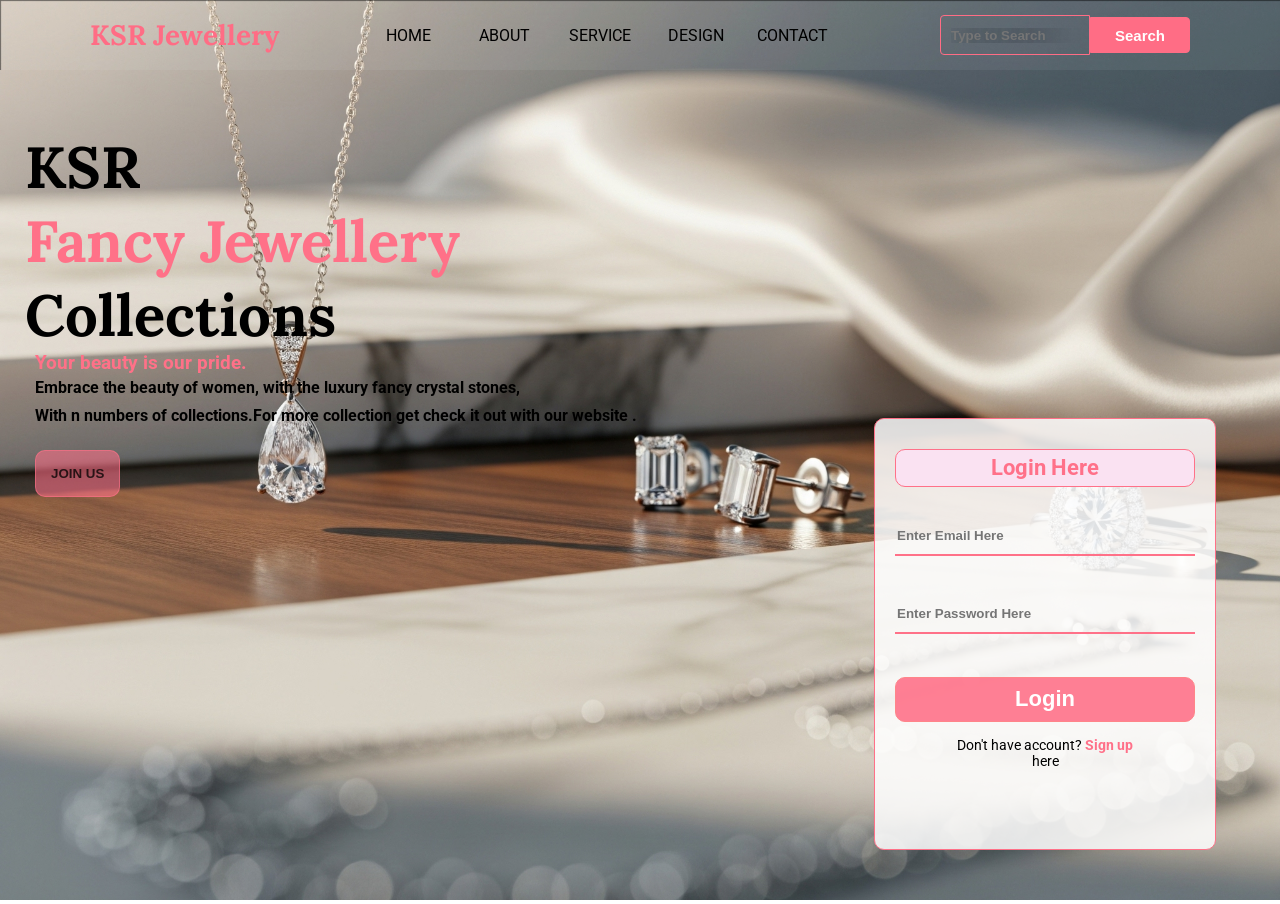
<file: login.html>
<!DOCTYPE html>
<html>
    <head>
        <title>Login page</title>
        <link rel="stylesheet" href="css styles/login.css">
        <link rel="preconnect" href="https://fonts.googleapis.com">
        <link rel="preconnect" href="https://fonts.gstatic.com" crossorigin>
        <link href="https://fonts.googleapis.com/css2?family=Arimo:wght@400;700&family=Lora:wght@700&family=Roboto:wght@400;700&display=swap" rel="stylesheet">
    </head>
    <body class="body"><div>
         <div class="image"><img class="bg" src="pictures/jewel.jpeg.png">
        <div class="header">
          <div class="left"><h2 class="h2">KSR Jewellery</h2></div>
          <div class="middle">
              <a class="h5" href="index.html#home">HOME</a>
              <a class="h5" href="index.html#about">ABOUT</a>
              <a class="h5" href="index.html#service">SERVICE</a>
              <a class="h5" href="index.html#design">DESIGN</a>
              <a class="h5" href="index.html#contact">CONTACT</a>
          </div>
          <div class="right">
                <input class="search" type="text" placeholder="Type to Search">
                <button class="button">Search</button>
          </div>
        </div>
        
        <div class="title">
            <h1 class="h1">KSR<br> <strong style="color:rgb(255, 113, 136);">Fancy Jewellery</strong> Collections</h1>
            <div style="color:rgb(255, 113, 136); margin-left:10px;"><h3 style="margin:0px;">Your beauty is our pride.</h3></div>
            <div style="font-weight:bold; display:flex; margin-left:10px; line-height:28px;">Embrace the beauty of women, with the luxury fancy crystal stones,<br>With n numbers of collections.For more collection get check it out with our website .</div>
            <button style="background-color:rgba(255, 113, 137, 0.581); color:rgba(0, 0, 0, 0.753); border:1px solid rgba(255, 113, 137, 0.587); border-radius:10px; font-weight:bold; padding:15px; margin-left:10px; margin-top:20px; cursor: pointer;" onclick="window.location.href='signup.html'"> JOIN US</button>
        </div>

        <div class="border">
            <div style="display:grid; grid-template-rows: 1fr 1fr 1fr 1fr; width:300px; height:350px;">
                <div style="display:flex; color:rgb(255, 113, 137); justify-content: center; align-items:center; font-weight:bold; font-size:22px; background-color:rgb(250, 226, 242); border:1px solid rgba(255, 113, 137); height:36px; margin-top:30px; border-radius:10px;">Login Here</div>
                <input class="typebar" id="emailInput" type="text" placeholder="Enter Email Here">
                <input class="typebar" id="passwordInput" type="password" placeholder="Enter Password Here">
                <button class="loginbar" id="loginBtn"> Login</button>
                <div style="width:200px; margin:0 auto; text-align: center; font-size:14px;">
                  Don't have account? <a href="signup.html" style="color:rgb(255, 113, 137); text-decoration:none; font-weight:bold;">Sign up</a> here
                </div>
            </div>
        </div>
        </div>
    </div>
    <script src="js/auth.js"></script>
    </body>
</html>
</file>
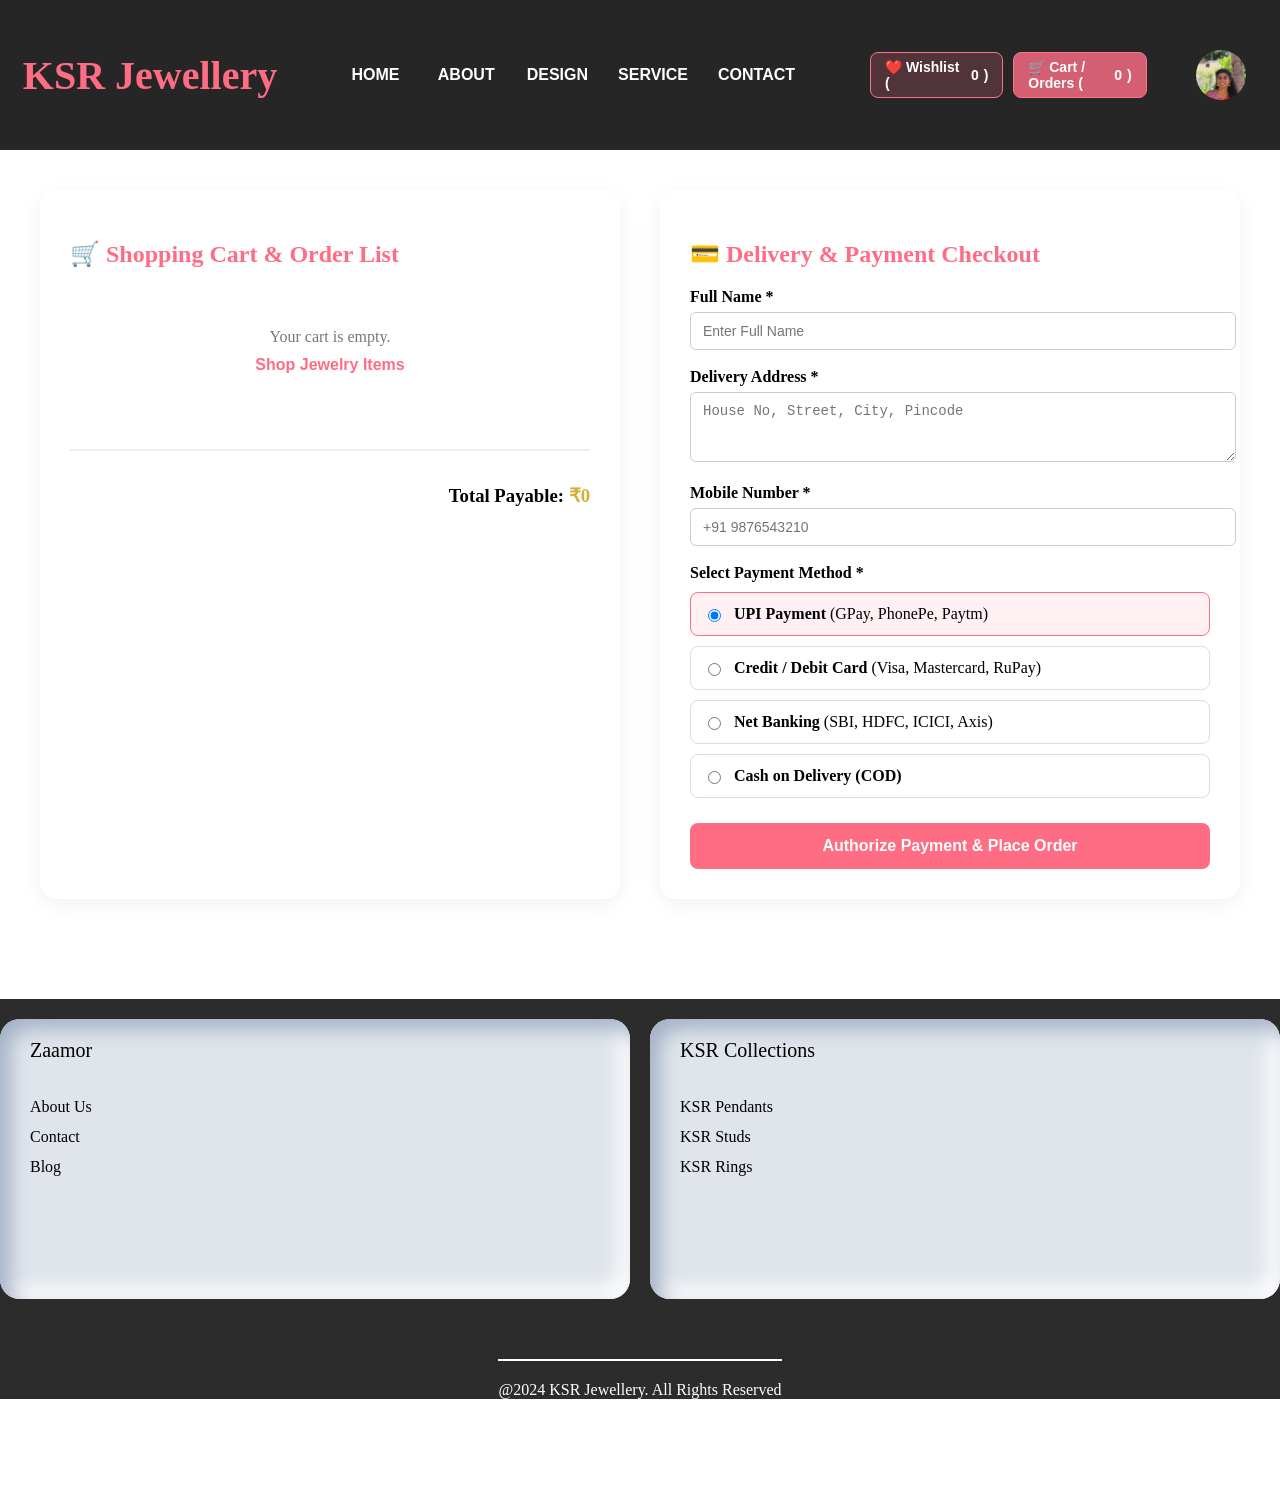
<file: order.html>
<!DOCTYPE html>
<html lang="en">
<head>
    <meta charset="UTF-8">
    <meta name="viewport" content="width=device-width, initial-scale=1.0">
    <title>My Order Cart & Payment - KSR Jewellery</title>
    <link rel="stylesheet" href="css styles/home.css">
    <link rel="stylesheet" href="css styles/order.css">
    <link rel="stylesheet" href="css styles/contact.css">
</head>
<body class="body">
    
    <div class="head" style="position:relative; background-color:rgba(0,0,0,0.85); box-shadow:none;">
        <div class="left"><h1 class="h1" style="color:#ff6d85;">KSR Jewellery</h1></div>
        <div class="middle">
            <a href="index.html#home" style="color:white;">HOME</a>
            <a href="index.html#about" style="color:white;">ABOUT</a>
            <a href="index.html#design" style="color:white;">DESIGN</a>
            <a href="index.html#service" style="color:white;">SERVICE</a>
            <a href="index.html#contact" style="color:white;">CONTACT</a>
        </div>
        <div class="right">
            <a href="wishlist.html" class="header-nav-btn">❤️ Wishlist (<span id="wishlistCount">0</span>)</a>
            <a href="order.html" class="header-nav-btn active">🛒 Cart / Orders (<span id="cartCount">0</span>)</a>
            <a href="login.html"><img class="megha" src="pictures/meghana.jpg" onerror="this.src='https://via.placeholder.com/50';"></a>
        </div>
    </div>

    <div class="order-page-layout">

        <div class="order-card-panel">
            <h2>🛒 Shopping Cart & Order List</h2>
            <div id="orderItemsContainer">

            </div>
            <div class="order-summary-box">
                <h3>Total Payable: <span id="orderGrandTotal" style="color:#d4af37;">₹0</span></h3>
            </div>
        </div>


        <div class="checkout-card-panel">
            <h2>💳 Delivery & Payment Checkout</h2>
            <form id="checkoutForm" onsubmit="processOrderPayment(event)">
                <div class="form-group">
                    <label>Full Name *</label>
                    <input type="text" id="custName" required placeholder="Enter Full Name" class="form-control">
                </div>

                <div class="form-group">
                    <label>Delivery Address *</label>
                    <textarea id="custAddress" required placeholder="House No, Street, City, Pincode" rows="3" class="form-control"></textarea>
                </div>

                <div class="form-group">
                    <label>Mobile Number *</label>
                    <input type="tel" id="custPhone" required placeholder="+91 9876543210" class="form-control">
                </div>

                <label style="font-weight:bold; margin-bottom:10px; display:block;">Select Payment Method *</label>
                
                <div class="pay-method-card selected" onclick="selectPayment(this, 'UPI')">
                    <input type="radio" name="paymentType" value="UPI" checked>
                    <div><strong>UPI Payment</strong> (GPay, PhonePe, Paytm)</div>
                </div>

                <div class="pay-method-card" onclick="selectPayment(this, 'CARD')">
                    <input type="radio" name="paymentType" value="CARD">
                    <div><strong>Credit / Debit Card</strong> (Visa, Mastercard, RuPay)</div>
                </div>

                <div class="pay-method-card" onclick="selectPayment(this, 'NETBANKING')">
                    <input type="radio" name="paymentType" value="NETBANKING">
                    <div><strong>Net Banking</strong> (SBI, HDFC, ICICI, Axis)</div>
                </div>

                <div class="pay-method-card" onclick="selectPayment(this, 'COD')">
                    <input type="radio" name="paymentType" value="COD">
                    <div><strong>Cash on Delivery (COD)</strong></div>
                </div>

                <button type="submit" class="place-order-btn">Authorize Payment & Place Order</button>
            </form>
        </div>
    </div>

 
    <div class="contact" id="contact" style="margin-top:100px;">
        <div class="contactflex">
            <div class="contact1">
                <div style="color: black; font-size: 20px;">Zaamor</div>
                <div style="color: black; line-height: 30px; margin-top:30px;">About Us<br>Contact<br>Blog</div>
            </div>
            <div class="contact1">
                <div style="color: black; font-size: 20px;">KSR Collections</div>
                <div style="color: black; line-height: 30px; margin-top:30px;">KSR Pendants<br>KSR Studs<br>KSR Rings</div>
            </div>
        </div>
        <div class="nextflex">@2024 KSR Jewellery. All Rights Reserved</div>
    </div>

    <script src="js/order_page.js"></script>
</body>
</html>
</file>
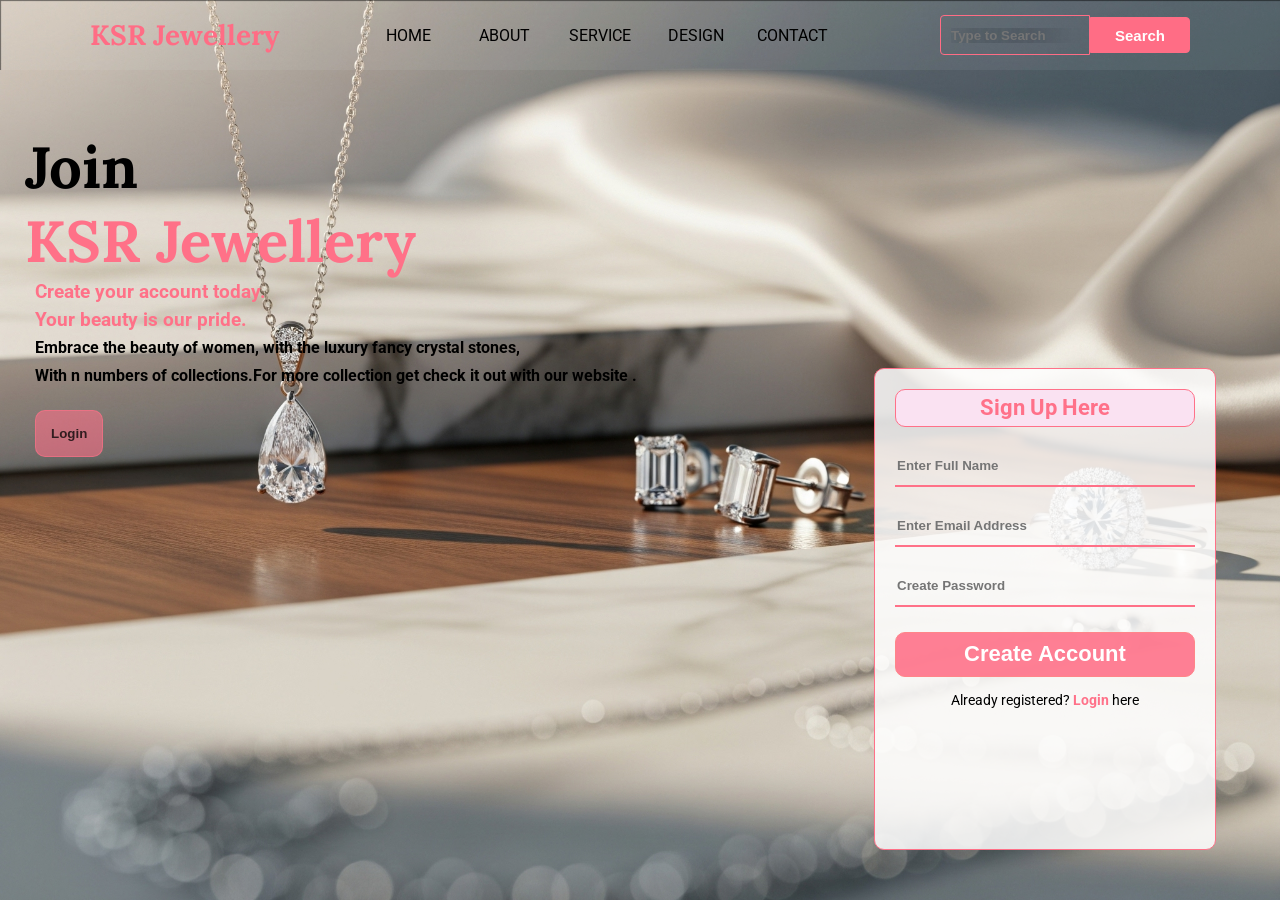
<file: signup.html>
<!DOCTYPE html>
<html>
    <head>
        <title>Sign Up - KSR Jewellery</title>
        <link rel="stylesheet" href="css styles/login.css">
        <link href="https://fonts.googleapis.com/css2?family=Arimo:wght@400;700&family=Lora:wght@700&family=Roboto:wght@400;700&display=swap" rel="stylesheet">
    </head>
    <body class="body"><div>
         <div class="image"><img class="bg" src="pictures/jewel.jpeg.png">
        <div class="header">
          <div class="left"><h2 class="h2">KSR Jewellery</h2></div>
          <div class="middle">
              <a class="h5" href="index.html#home">HOME</a>
              <a class="h5" href="index.html#about">ABOUT</a>
              <a class="h5" href="index.html#service">SERVICE</a>
              <a class="h5" href="index.html#design">DESIGN</a>
              <a class="h5" href="index.html#contact">CONTACT</a>
          </div>
          <div class="right">
                <input class="search" type="text" placeholder="Type to Search">
                <button class="button">Search</button>
          </div>
        </div>
        
        <div class="title">
            <h1 class="h1">Join <br><strong style="color:rgb(255, 113, 136);">KSR Jewellery</strong></h1>
            <div style="color:rgb(255, 113, 136); margin-left:10px;"><h3 style="margin:0px; line-height:28px;">Create your account today.</h3></div>
			<div style="color:rgb(255, 113, 136); margin-left:10px;"><h3 style="margin:0px;line-height:28px;">Your beauty is our pride.</h3></div>
			            <div style="font-weight:bold; display:flex; margin-left:10px; line-height:28px;">Embrace the beauty of women, with the luxury fancy crystal stones,<br>With n numbers of collections.For more collection get check it out with our website .</div>
			            <button style="background-color:rgba(255, 113, 137, 0.581); color:rgba(0, 0, 0, 0.753); border:1px solid rgba(255, 113, 137, 0.587); border-radius:10px; font-weight:bold; padding:15px; margin-left:10px; margin-top:20px; cursor: pointer;" onclick="window.location.href='signup.html'"> Login </button>
        </div>

        <div class="border" style="height:480px;">
            <div style="display:grid; grid-template-rows: auto auto auto auto auto; width:300px; padding:20px 0; ">
                <div style="display:flex; color:rgb(255, 113, 137); justify-content: center; align-items:center; font-weight:bold; font-size:22px; background-color:rgb(250, 226, 242); border:1px solid rgba(255, 113, 137); height:36px; border-radius:10px;">Sign Up Here</div>
                <input class="typebar" id="regName" type="text" placeholder="Enter Full Name">
                <input class="typebar" id="regEmail" type="text" placeholder="Enter Email Address">
                <input class="typebar" id="regPassword" type="password" placeholder="Create Password">
                <button class="loginbar" id="signupBtn"> Create Account</button>
                <div style="width:200px; margin:0 auto; text-align: center; font-size:14px;">
                  Already registered? <a href="login.html" style="color:rgb(255, 113, 137); text-decoration:none; font-weight:bold;">Login</a> here
                </div>
            </div>
        </div>
        </div>
    </div>
    <script src="js/auth.js"></script>
    </body>
</html>
</file>
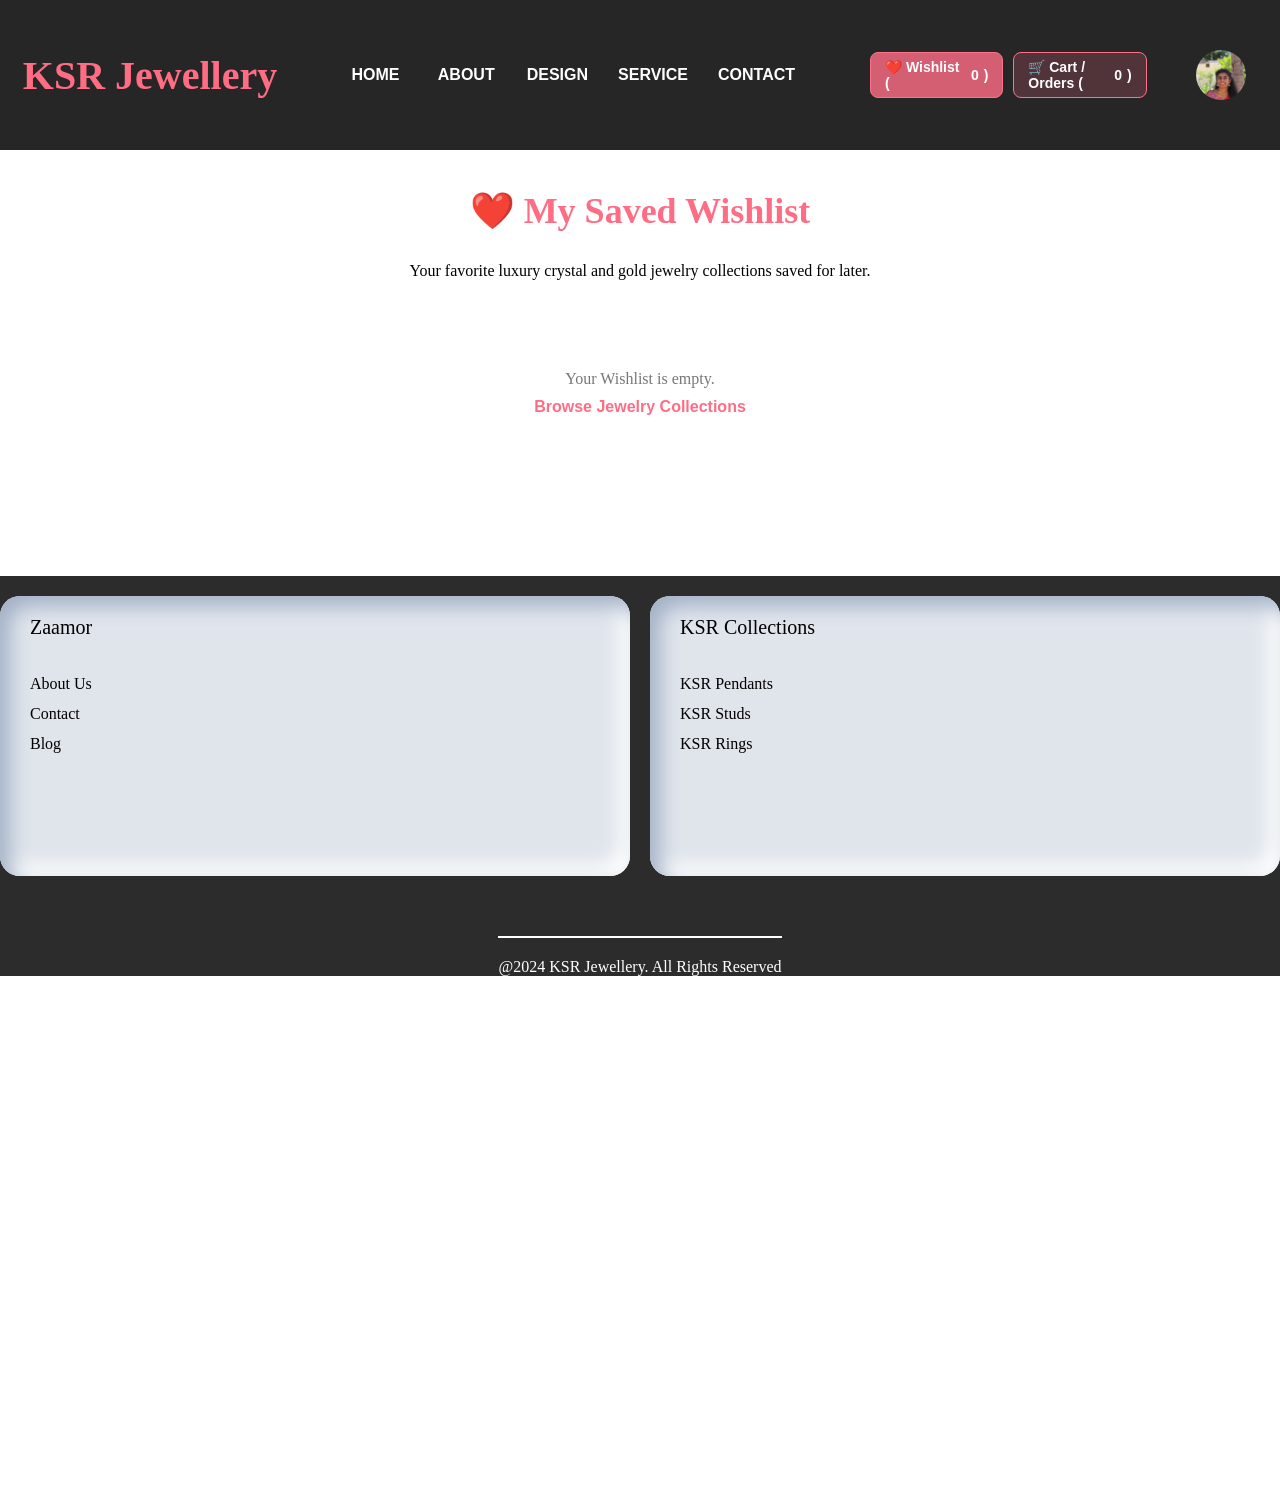
<file: wishlist.html>
<!DOCTYPE html>
<html lang="en">
<head>
    <meta charset="UTF-8">
    <meta name="viewport" content="width=device-width, initial-scale=1.0">
    <title>My Wishlist - KSR Jewellery</title>
    <link rel="stylesheet" href="css styles/home.css">
    <link rel="stylesheet" href="css styles/wishlist.css">
    <link rel="stylesheet" href="css styles/contact.css">
</head>
<body class="body">
   
    <div class="head" style="position:relative; background-color:rgba(0,0,0,0.85); box-shadow:none;">
        <div class="left"><h1 class="h1" style="color:#ff6d85;">KSR Jewellery</h1></div>
        <div class="middle">
            <a href="index.html#home" style="color:white;">HOME</a>
            <a href="index.html#about" style="color:white;">ABOUT</a>
            <a href="index.html#design" style="color:white;">DESIGN</a>
            <a href="index.html#service" style="color:white;">SERVICE</a>
            <a href="index.html#contact" style="color:white;">CONTACT</a>
        </div>
        <div class="right">
            <a href="wishlist.html" class="header-nav-btn active">❤️ Wishlist (<span id="wishlistCount">0</span>)</a>
            <a href="order.html" class="header-nav-btn">🛒 Cart / Orders (<span id="cartCount">0</span>)</a>
            <a href="login.html"><img class="megha" src="pictures/meghana.jpg" onerror="this.src='https://via.placeholder.com/50';"></a>
        </div>
    </div>

   
    <div class="wishlist-container">
        <div class="page-title">
            <h2>❤️ My Saved Wishlist</h2>
            <p>Your favorite luxury crystal and gold jewelry collections saved for later.</p>
        </div>

        <div id="wishlistGrid" class="wishlist-grid">
            
        </div>
    </div>
    <div class="contact" id="contact" style="margin-top:100px;">
        <div class="contactflex">
            <div class="contact1">
                <div style="color: black; font-size: 20px;">Zaamor</div>
                <div style="color: black; line-height: 30px; margin-top:30px;">About Us<br>Contact<br>Blog</div>
            </div>
            <div class="contact1">
                <div style="color: black; font-size: 20px;">KSR Collections</div>
                <div style="color: black; line-height: 30px; margin-top:30px;">KSR Pendants<br>KSR Studs<br>KSR Rings</div>
            </div>
        </div>
        <div class="nextflex">@2024 KSR Jewellery. All Rights Reserved</div>
    </div>

    <script src="js/wishlist_page.js"></script>
</body>
</html>
</file>
<file: css styles/login.css>
.body{
    margin:0;
    padding:0;
    font-family: Roboto,'Arimo', sans-serif;
}
.image{
    position:relative;
    width:100%;
    min-height:100vh;
}
.bg
{
     background-size: cover;
    background-position: center;
     width:100%;
    height:100vh;
    object-fit: cover;
}
.header{
    position:absolute;
    display:flex;
    flex-direction:row;
    top:0;
    left:0;
    right:0;
    justify-content:center;
    column-gap: 20px;
    z-index:100;
    height:70px;
    background-color: rgba(240, 248, 255, 0.062);
    box-shadow: 1px 1px 1px rgba(0,0,0,0.5) inset;
}
.left{
    display:flex;
    align-items: center;
    width:200px;
}
.h2{
    color: rgb(255, 109, 133);
    font-family:'Lora', serif;
    font-size:28px;
    margin:0px;
}
.middle{
    display:flex;
    flex:1;
    flex-direction: row;
    align-items: center;
    justify-content: center;
    max-width:480px;
    flex-shrink: 0px;
    margin-left:50px;
    margin-right:30px;
}
.h5{
     display:flex;
     flex-direction: row;
     flex:1;
     justify-content: center;
     cursor: pointer;
     transition:background-color,margin-top,padding-top,padding-bottom 0.15s;
     text-decoration: none;
     color: black;
}
.h5:hover{
    background-color:rgba(255, 109, 133, 0.5);
    margin-top:0px;
    padding-top:25px;
    padding-bottom:28px;
}
.right{
    display:flex;
    flex:1;
    max-width:250px;
    flex-direction: row;
    justify-content: center;
    align-items: center;
    margin-left:50px;
}
.search{
    display:flex;
    width:0px;
    flex:1;
    height:36px;
    color:black;
    background-color: rgba(0,0,0,0);
    font-weight: bold;
    border-radius:4px;
    border-top-right-radius: 0px;
    border-bottom-right-radius: 0px;
    border:1px solid rgb(255, 109, 133);
    padding-left:10px;
    text-shadow: 8px -2px 30px rgba(0, 0, 0, 0.863);
}
.search:hover
{
    border:2px solid rgb(255, 109, 133);
}
.button{
    width:100px;
    height:36px;
    background-color: rgb(255, 109, 133);
    border:1px solid rgb(255, 109, 133);
    border-top-right-radius: 4px;
    border-bottom-right-radius: 4px;
    color:white;
    font-weight:bold;
    font-size:15px;
    transition:opacity 0.5s;
    cursor: pointer;
}
.button:hover{
    opacity:0.7;
}
.title{
    position:absolute;
    top:130px;
    left:0;
    padding-left:25px;
    margin-left:0px;
}
.h1{
    display:inline-block;
    width:600px;
    font-family: 'Lora', serif;
    font-size:58px;
    margin:0px;
}
.border{
    position:absolute;
    display:flex;
    bottom:6%;
    right:5%;
    border:1px solid rgb(255, 113, 136);
    background-color: rgba(255, 255, 255, 0.85);
    border-radius:10px;
    height:430px;
    width:340px;
    align-items: start;
    justify-content: center;
    row-gap: 30px;
}
.typebar
{
    border-bottom:2px solid rgb(255, 113, 136);
    border-top:0px;
    border-left:0px;
    border-right:0px;
    margin-top:20px;
    height:36px;
    background-color:rgba(0,0,0,0);
    color:rgb(0, 0, 0);
    font-weight: bold;
    outline: none;
}
.loginbar
{
    display:flex;
    color:white;
    justify-content: center;
    align-items:center;
    font-weight:bold;
    font-size:22px;
    background-color:rgba(255, 113, 137, 0.893);
    border:1px solid rgb(255, 133,137);
    height:45px;
    margin-top:25px;
    margin-bottom:15px;
    border-radius:10px;
    transition:0.5s;
    cursor: pointer;
}
.loginbar:hover{
    opacity:0.7;
}
</file>
<file: css styles/home.css>
.body{
    margin:0;
    padding:0;
    height:1500px;
}
.image{
    position:relative;
}
.main{
    background-position: center;
    background-size: cover;
    width:100%;
    height:600px;
    display: flex;
}
.head{
    position:absolute;
    top:0;
    left:0;
    right:0;
    height:10%;
    display:flex;
    flex:1;
    flex-direction: row;
    background-color:rgba(255, 255, 255, 0.434);
    box-shadow: 1px 2px 50px rgba(0, 0, 0, 0.45) inset;
}
.h1
{
    color:rgb(0, 0, 0);
    font-size:40px;
}
.left
{
    display:flex;
    width:300px;
    justify-content: center;
    align-items: center;
}
.middle
{
    display:flex;
    width:480px;
    margin-left:30px;
    margin-right:50px;
    justify-content: space-between;
    flex-shrink: 0px;
     align-items: center;
}
a
{    font-family: roboto,'arial';
    display:flex;
    flex:1;
    justify-content: center;
    align-items: center;
    color:rgb(0, 0, 0);
    transition: background-color 0.5s;
    transition: color 0.5s;
    text-decoration: none;
     font-weight: bold;
    padding: 10px 15px;
    cursor: pointer;
}
a:hover
{
 background-color: rgba(0, 0, 0, 0.377);
 color:white;
 margin-top:0px;
 height:50%;
}
.right
{
    display:flex;
    flex:1;
    justify-content: end;
    align-items:center;
}
.search
{
    display:flex;
    flex:1;
    width:0px;
    height:45px;
    background-color:rgba(255, 255, 255, 0);
    border: 1px solid rgb(0, 0, 0);
    border-bottom-left-radius: 4px;
    border-top-left-radius: 4px;
    padding-left:20px;
    color:black;
     box-shadow: 1px 2px 50px rgba(248, 255, 146, 0) inset;
     font-weight:bold;
}
.button
{
    width:80px;
    height:45px;
    background-color:rgba(0, 0, 0, 0.897);
    color:white;
    font-weight:bold;
    border:1px solid rgb(0, 0, 0);
    border-bottom-right-radius: 4px;
    border-top-right-radius: 4px;
    cursor: pointer;
    transition:0.5s;
    margin-left:-1px;
}
.button:active{
    opacity:0.5;
}
.megha
{
    width:50px;
    height:50px;
    object-fit: cover;
    object-position: center;
    border-radius: 50px;
    margin-left:26px;
    margin-right:10px;
}
.para
{  font-family: roboto,'arial';
    display:flex;
    flex-direction: column;
    flex-shrink: 0px;
    flex:1;
    position: absolute;
    flex-direction: column;
    top:140px;
    left:0px;
    right:0px;
    bottom:0px;
    height:400px;
    padding-left:30px;
}
.view{
    color:black;
    background-color: rgba(255, 255, 255, 0.26);
    box-shadow: 10px 10px 20px rgba(0, 0, 0, 0.416) inset;
    border:2px solid rgba(0, 0, 0, 0.893);
    border-radius:15px;
    display:flex;
    margin-top:70px;
    justify-content: center;
    align-items: center;
    width:100px;
    height:40px;
    transition:opacity 0.5s;
    cursor: pointer;
    display:flex;
}
.view:active{
    opacity:0.5;
}

@media (max-width:750px)
{
    .main{
    width:100%;
    }
}
@media(min-width:1000px)
{
    .main{
    width:100%;
    }
}
@media(max-width:749px) and (min-width:999px)
{
    .main{
    width:100%;
    }
}
@media screen and (min-width:1200px){
.maingrid{
    grid-template-columns:repeat(5,1fr);
}
.grid{
    flex-direction:row;
}
.contactflex{
    flex-wrap:nowrap;
}
}
@media screen and (max-width:768px){
.header{
    flex-direction:column;
    align-items:center;
}
.middle{
    flex-wrap:wrap;
    justify-content:center;
}
.grid{
    flex-direction:column;
}
.about{
    font-size:60px;
    text-align:center;
}
.maingrid{
    grid-template-columns:repeat(2,1fr);
}
.contactflex{
    justify-content:center;
}
.new{
    flex-wrap:wrap;
    height:auto;
}
.column1,
.column2{
    flex:1 1 50%;
    min-height:180px;
}
.headline{
    font-size:60px;
}
.headline2{
    font-size:24px;
}
.border{
    position:static;
    width:90%;
    margin:30px auto;
}
.title{
    position:static;
    padding:30px;
}
.h1{
    width:100%;
    font-size:40px;
}
}
</file>
<file: css styles/order.css>
.header-nav-btn {
    background: rgba(255, 113, 137, 0.2);
    border: 1px solid rgb(255, 113, 137);
    border-radius: 8px;
    padding: 6px 14px;
    margin-left: 10px;
    cursor: pointer;
    font-weight: bold;
    color: white !important;
    text-decoration: none;
    display: inline-flex;
    align-items: center;
    gap: 5px;
    font-size: 14px;
}
.header-nav-btn.active, .header-nav-btn:hover {
    background: rgba(255, 109, 133, 0.8);
}
.order-page-layout {
    max-width: 1200px;
    margin: 40px auto;
    padding: 0 20px;
    display: grid;
    grid-template-columns: 1fr 1fr;
    gap: 40px;
}
@media (max-width: 850px) {
    .order-page-layout {
        grid-template-columns: 1fr;
    }
}
.order-card-panel, .checkout-card-panel {
    background: #fff;
    padding: 30px;
    border-radius: 16px;
    box-shadow: 0 5px 20px rgba(0,0,0,0.06);
}
.order-card-panel h2, .checkout-card-panel h2 {
    color: #ff6d85;
    font-family: 'Lora', serif;
    margin-bottom: 20px;
}
.order-row {
    display: flex;
    align-items: center;
    justify-content: space-between;
    padding: 15px 0;
    border-bottom: 1px solid #eee;
}
.order-row img {
    width: 60px; height: 60px;
    object-fit: cover;
    border-radius: 8px;
}
.order-summary-box {
    margin-top: 25px;
    padding-top: 15px;
    border-top: 2px solid #eee;
    text-align: right;
}
.form-group {
    margin-bottom: 18px;
}
.form-group label {
    display: block;
    font-weight: bold;
    margin-bottom: 6px;
}
.form-control {
    width: 100%;
    padding: 10px 12px;
    border: 1px solid #ccc;
    border-radius: 6px;
    outline: none;
    font-size: 14px;
}
.pay-method-card {
    border: 1px solid #ddd;
    padding: 12px;
    border-radius: 8px;
    margin-bottom: 10px;
    cursor: pointer;
    display: flex;
    align-items: center;
    gap: 10px;
}
.pay-method-card.selected {
    border-color: #ff6d85;
    background-color: #fff0f3;
}
.place-order-btn {
    width: 100%;
    background: #ff6d85;
    color: white;
    border: none;
    padding: 14px;
    font-size: 16px;
    font-weight: bold;
    border-radius: 8px;
    cursor: pointer;
    margin-top: 15px;
}
.place-order-btn:hover {
    background: #e0556c;
}
</file>
<file: css styles/contact.css>
.contact{
    background-color:rgb(44, 44, 44);
    height:400px;
    margin-top:80px;
    display:flex;
    width: 100%;
    flex-direction: column;
    justify-content: center;
    align-items: center;
    position:relative;
}
.contactflex
{
     display:flex;
     flex-direction: row;
     position:absolute;
     flex:1;
     column-gap: 20px;
    left:0;
    right:0;
    top:0;
    justify-content: center;
    align-items: center;
}
.contact1
{
    width:180px;
    margin-top:20px;
    height:260px;
    display:flex;
    flex:1;
    padding-left:30px;
    flex-direction: column;
    border-radius: 20px;
    padding-top:20px;
    background-color: #e0e5ec;
    box-shadow: 10px 10px 20px #a3b1c6 inset, inset -10px -10px 20px #ffffff;
}
.nextflex{
    display:flex;
    color:white;
    flex:1;
    position:absolute;
    bottom:0;
    margin-top:10px;
    padding-top:20px;
    justify-content: center;
    border-top:2px solid rgb(255, 255, 255);
    z-index: 100;
}
</file>
<file: css styles/wishlist.css>
.header-nav-btn {
    background: rgba(255, 113, 137, 0.2);
    border: 1px solid rgb(255, 113, 137);
    border-radius: 8px;
    padding: 6px 14px;
    margin-left: 10px;
    cursor: pointer;
    font-weight: bold;
    color: white !important;
    text-decoration: none;
    display: inline-flex;
    align-items: center;
    gap: 5px;
    font-size: 14px;
}
.header-nav-btn.active, .header-nav-btn:hover {
    background: rgba(255, 109, 133, 0.8);
}
.wishlist-container {
    max-width: 1200px;
    margin: 40px auto;
    padding: 0 20px;
}
.page-title {
    text-align: center;
    margin-bottom: 40px;
}
.page-title h2 {
    font-size: 36px;
    color: #ff6d85;
    font-family: 'Lora', serif;
}
.wishlist-grid {
    display: grid;
    grid-template-columns: repeat(auto-fill, minmax(260px, 1fr));
    gap: 30px;
}
.wishlist-card {
    background: #fff;
    border: 1px solid #eee;
    border-radius: 12px;
    overflow: hidden;
    box-shadow: 0 5px 15px rgba(0,0,0,0.05);
    display: flex;
    flex-direction: column;
    transition: transform 0.3s;
}
.wishlist-card:hover {
    transform: translateY(-5px);
    box-shadow: 0 8px 25px rgba(0,0,0,0.1);
}
.wishlist-card img {
    width: 100%;
    height: 220px;
    object-fit: cover;
}
.wishlist-card-body {
    padding: 15px;
    text-align: center;
    display: flex;
    flex-direction: column;
    gap: 10px;
}
.move-btn {
    background: #ff6d85;
    color: white;
    border: none;
    padding: 8px 15px;
    border-radius: 6px;
    font-weight: bold;
    cursor: pointer;
}
.remove-btn {
    background: #f0f0f0;
    color: #666;
    border: none;
    padding: 6px 12px;
    border-radius: 6px;
    cursor: pointer;
}
</file>
